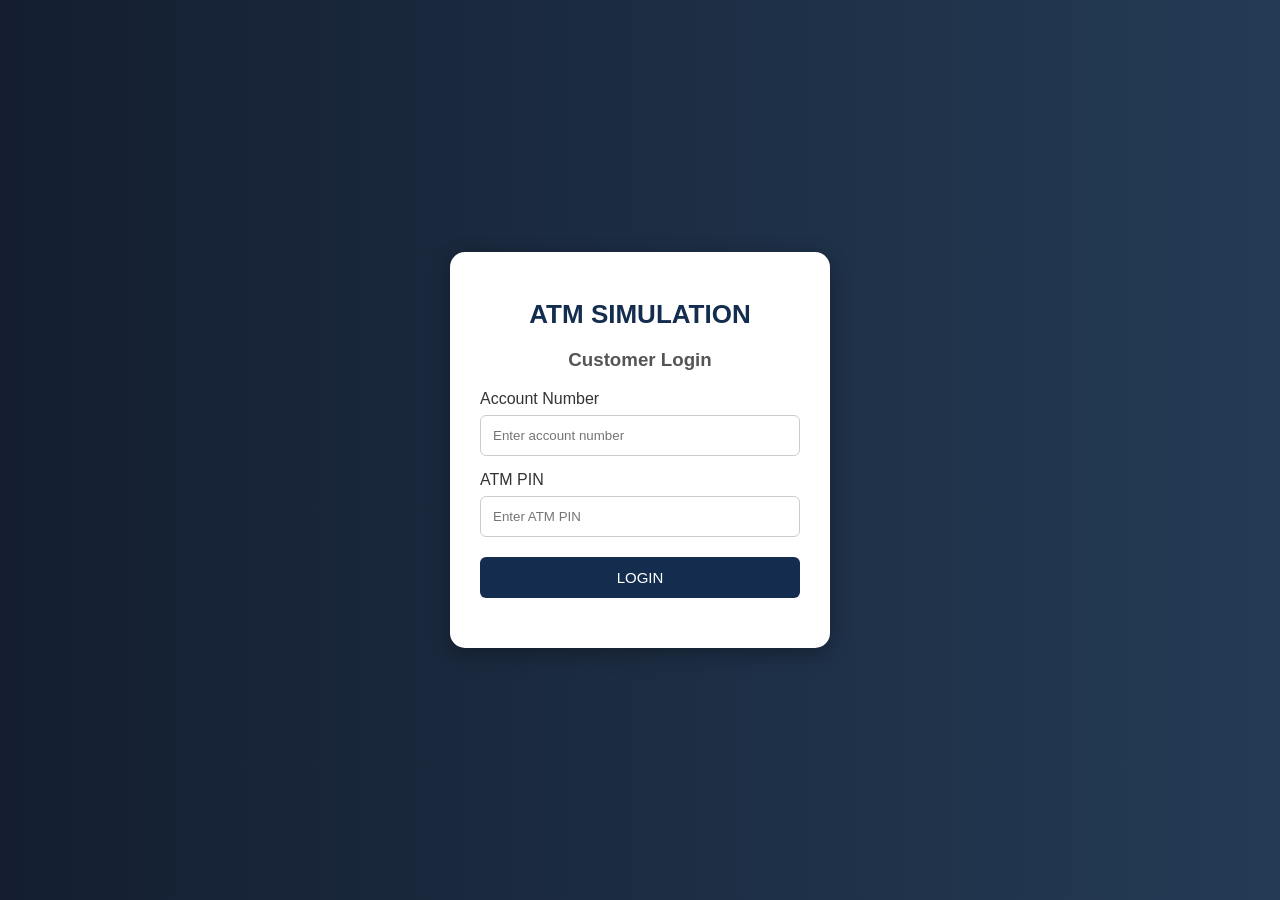
<file: index.html>
<!DOCTYPE html>
<html>
<head>
    <title>ATM Simulation</title>
    <link rel="stylesheet" href="style.css">
</head>

<body>

    <div class="login-box">

        <h1>ATM SIMULATION</h1>
        <h3>Customer Login</h3>

        <form id="loginForm">

            <label>Account Number</label>
            <input type="text" id="accountNumber"
                   placeholder="Enter account number" required>

            <label>ATM PIN</label>
            <input type="password" id="pin"
                   placeholder="Enter ATM PIN" required>

            <button type="submit">LOGIN</button>

        </form>

        <p id="message"></p>

    </div>

    <script src="script.js"></script>

</body>
</html>
</file>
<file: style.css>
body {
    font-family: Arial, sans-serif;
    background: linear-gradient(to right, #141e30, #243b55);
    display: flex;
    justify-content: center;
    align-items: center;
    min-height: 100vh;
    margin: 0;
    box-sizing: border-box;
}

.login-box {
    background-color: white;
    width: 320px;
    padding: 30px;
    border-radius: 15px;
    text-align: center;
    box-shadow: 0 5px 20px rgba(0, 0, 0, 0.3);
}

h1 {
    color: #142d4e;
    font-size: 26px;
}

h3 {
    color: #555;
}

label {
    display: block;
    text-align: left;
    margin-top: 15px;
    color: #333;
}

input {
    width: 100%;
    padding: 12px;
    margin-top: 7px;
    border: 1px solid #ccc;
    border-radius: 6px;
    box-sizing: border-box;
}

button {
    width: 100%;
    padding: 12px;
    margin-top: 20px;
    background-color: #142d4e;
    color: white;
    border: none;
    border-radius: 6px;
    cursor: pointer;
    font-size: 15px;
}

button:hover {
    background-color: #007bff;
}

.dashboard-buttons {
    margin-top: 20px;
}

.dashboard-buttons button {
    display: block;
    width: 100%;
    margin-top: 12px;
    padding: 13px;
    font-size: 16px;
}

#message {
    margin-top: 20px;
    font-weight: bold;
    color: #142d4e;
    white-space: pre-line;
}
</file>
